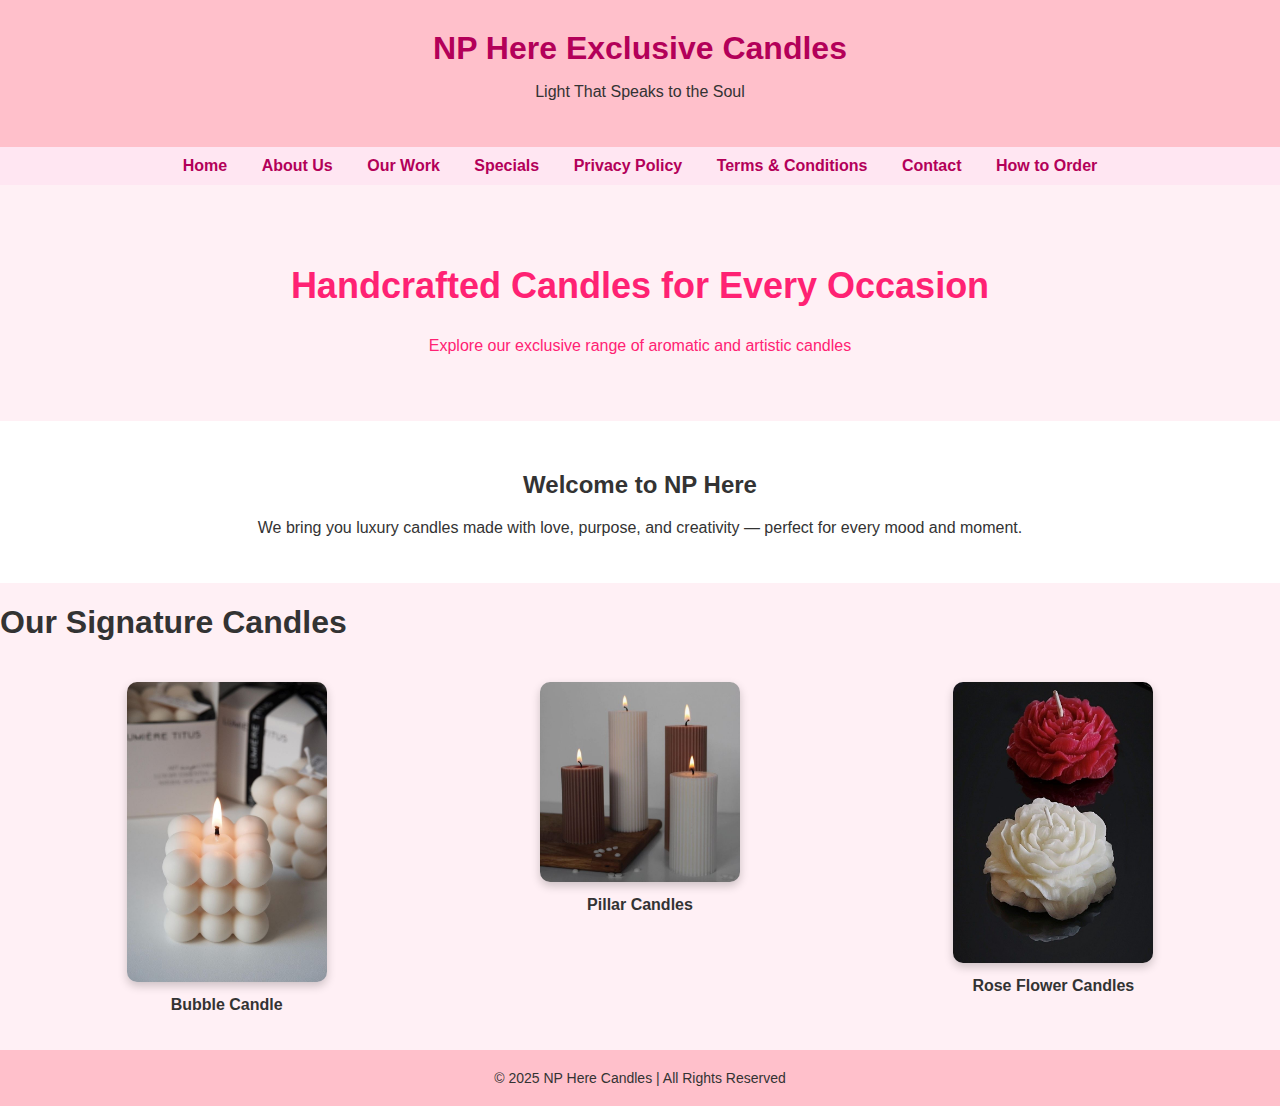
<file: index.html>
<!DOCTYPE html>
<html lang="en">
<head>
  <meta charset="UTF-8" />
  <meta name="viewport" content="width=device-width, initial-scale=1.0" />
  <title>NP Here - Home</title>
  <style>
    body {
      margin: 0;
      font-family: 'Segoe UI', Tahoma, Geneva, Verdana, sans-serif;
      background-color: #fff0f5;
      color: #333;
    }
    header {
      background-color: #ffc0cb;
      padding: 30px 10px;
      text-align: center;
    }
    header h1 {
      margin: 0;
      color: #b30059;
    }
    nav {
      background-color: #ffe6f2;
      text-align: center;
      padding: 10px;
    }
    nav a {
      text-decoration: none;
      margin: 0 15px;
      font-weight: bold;
      color: #b30059;
    }
    .hero {
      text-align: center;
      padding: 50px 20px;
      background: url('https://via.placeholder.com/1200x400') no-repeat center/cover;
      color: rgb(255, 34, 115);
    }
    .hero h2 {
      font-size: 36px;
    }
    .intro {
      padding: 30px;
      text-align: center;
      background-color: #fff;
    }
    footer {
      background-color: #ffc0cb;
      text-align: center;
      padding: 20px;
      font-size: 14px;
    }
    .product-gallery {
  display: flex;
  justify-content: space-around;
  flex-wrap: wrap;
  padding: 20px;
}

.product img {
  width: 200px;
  height: auto;
  border-radius: 10px;
  box-shadow: 0 4px 10px rgba(0,0,0,0.2);
}

.product p {
  text-align: center;
  font-weight: bold;
  margin-top: 10px;
}

  </style>
</head>
<body>
  <header>
    <h1>NP Here Exclusive Candles</h1>
    <p>Light That Speaks to the Soul</p>
  </header>

  
  <nav>
    <a href="index.html">Home</a>
    <a href="about.html">About Us</a>
    <a href="our-work.html">Our Work</a>
    <a href="specials.html">Specials</a>
    <a href="privacy.html">Privacy Policy</a>
    <a href="terms.html">Terms & Conditions</a>
    <a href="contact.html">Contact</a>
    <a href="howtoorder.html">How to Order</a>
  </nav>

  <div class="hero">
    <h2>Handcrafted Candles for Every Occasion</h2>
    <p>Explore our exclusive range of aromatic and artistic candles</p>
  </div>

  <div class="intro">
    <h2>Welcome to NP Here</h2>
    <p>We bring you luxury candles made with love, purpose, and creativity — perfect for every mood and moment.</p>
  </div>
 <h1>Our Signature Candles</h1>

  <div class="product-gallery">
    <div class="product">
      <img src="pic/bubble.png" alt="Bubble Candle">
      <p>Bubble Candle</p>
    </div>
    <div class="product">
      <img src="pic/tower.jpg" alt="Tower Candles">
      <p>Pillar Candles</p>
    </div>
    <div class="product">
      <img src="pic/rose.png" alt="Rose Flower Candles">
      <p>Rose Flower Candles</p>
    </div>
  </div>
  <footer>
    &copy; 2025 NP Here Candles | All Rights Reserved
  </footer>
</body>
</html>
</file>
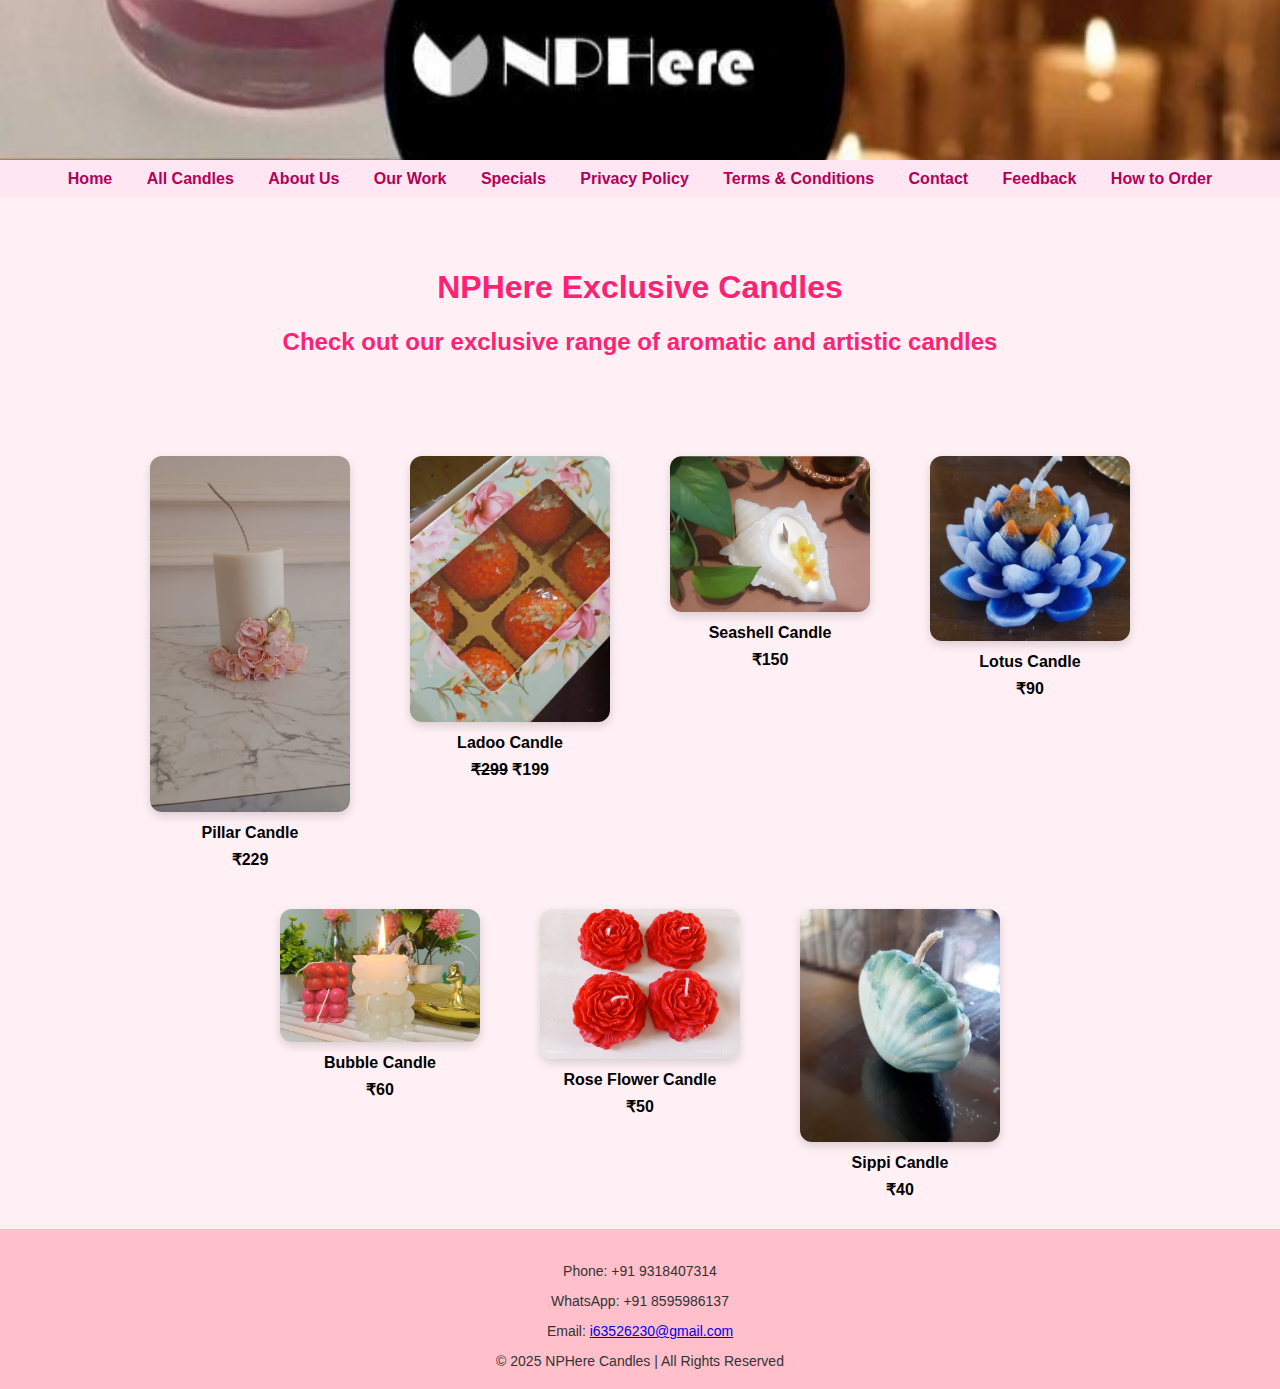
<file: allcandles.html>
<!DOCTYPE html>
<html lang="en">
<head>
  <meta charset="UTF-8" />
  <meta name="viewport" content="width=device-width, initial-scale=1.0" />
  <title>NP Here - All Candles</title>
  <style>
    body {
      margin: 0;
      font-family: 'Segoe UI', Tahoma, Geneva, Verdana, sans-serif;
      background-color: #fff0f5;
      color: #333;
    }
    header {
      background: url('pic/logo.jpg') no-repeat center/cover;
      padding: 80px 10px; 
      text-align: center;
    }
    nav {
      background-color: #ffe6f2;
      text-align: center;
      padding: 10px;
    }
    nav a {
      text-decoration: none;
      margin: 0 15px;
      font-weight: bold;
      color: #b30059;
      transition: color 0.3s;
    }
    nav a:hover {
      color: #ff007f;
    }
    .hero {
      text-align: center;
      padding: 50px 20px;
      background: url('https://via.placeholder.com/1200x400') no-repeat center/cover;
      color: rgb(255, 34, 115);
    }
    footer {
      background-color: #ffc0cb;
      text-align: center;
      padding: 20px;
      font-size: 14px;
    }
    .product-gallery {
      display: flex;
      justify-content: center;
      flex-wrap: wrap;
      align-items: flex-start;
      padding: 20px;
      gap: 20px;
    }
    .product {
      background: transparent;
      text-align: center;
      padding: 10px;
      width: 220px;
      cursor: pointer;
      transition: transform 0.3s ease;
      text-decoration: none; /* remove underline */
      color: black; /* default text color */
    }
    .product img {
      width: 200px;
      height: auto;
      border-radius: 12px;
      transition: transform 0.3s ease, box-shadow 0.3s ease;
      box-shadow: 0 4px 10px rgba(0,0,0,0.15);
    }
    .product p {
      font-weight: bold;
      margin: 8px 0 0;
      color: black; /* keep name & price black */
    }
    .product:hover {
      transform: translateY(-8px);
    }
    .product:hover img {
      transform: scale(1.05);
      box-shadow: 0 8px 20px rgba(0,0,0,0.3);
    }
    .product:hover p {
      color: #ff007f;
    }
    .product:link, 
    .product:visited {
      color: black; /* prevent default blue link */
    }
  </style>
</head>
<body>
  <header></header>
  
  <nav>
    <a href="index.html">Home</a>
    <a href="allcanndles.html">All Candles</a>
    <a href="about.html">About Us</a>
    <a href="our-work.html">Our Work</a>
    <a href="specials.html">Specials</a>
    <a href="privacy.html">Privacy Policy</a>
    <a href="terms.html">Terms & Conditions</a>
    <a href="contact.html">Contact</a>
    <a href="feedback.html">Feedback</a>
    <a href="howtoorder.html">How to Order</a>
    
  </nav>

  <div class="hero">
    <h1>NPHere Exclusive Candles</h1>
    <h2>Check out our exclusive range of aromatic and artistic candles</h2>
  </div>

  <!-- Sorted from tallest to shortest -->
  <div class="product-gallery">
    <a class="product" href="pic/mrp229.png" target="_blank">
      <img src="pic/mrp229.png" alt="Pillar Candle">
      <p>Pillar Candle</p>
      <p>₹229</p>
    </a>
    <a class="product" href="pic/packof199.png" target="_blank">
      <img src="pic/packof199.png" alt="Ladoo Candle">
      <p>Ladoo Candle</p>
      <p><s>₹299</s> ₹199</p>
    </a>
    <a class="product" href="pic/mrp150.png" target="_blank">
      <img src="pic/mrp150.png" alt="Seashell Candle">
      <p>Seashell Candle</p>
      <p>₹150</p>
    </a>
    <a class="product" href="pic/mrp90.png" target="_blank">
      <img src="pic/mrp90.png" alt="Lotus Candle">
      <p>Lotus Candle</p>
      <p>₹90</p>
    </a>
    <a class="product" href="pic/mrp60.png" target="_blank">
      <img src="pic/mrp60.png" alt="Bubble Candle">
      <p>Bubble Candle</p>
      <p>₹60</p>
    </a>
    <a class="product" href="pic/mrp50.png" target="_blank">
      <img src="pic/mrp50.png" alt="Rose Flower Candle">
      <p>Rose Flower Candle</p>
      <p>₹50</p>
    </a>
    <a class="product" href="pic/mrp40.png" target="_blank">
      <img src="pic/mrp40.png" alt="Sippi Candle">
      <p>Sippi Candle</p>
      <p>₹40</p>
    </a>
  </div>

  <footer>
    <p>Phone: +91 9318407314</p>
    <p>WhatsApp: +91 8595986137</p>
    <p>Email: <a href="mailto:i63526230@gmail.com">i63526230@gmail.com</a></p>
    &copy; 2025 NPHere Candles | All Rights Reserved
  </footer>
</body>
</html>
</file>
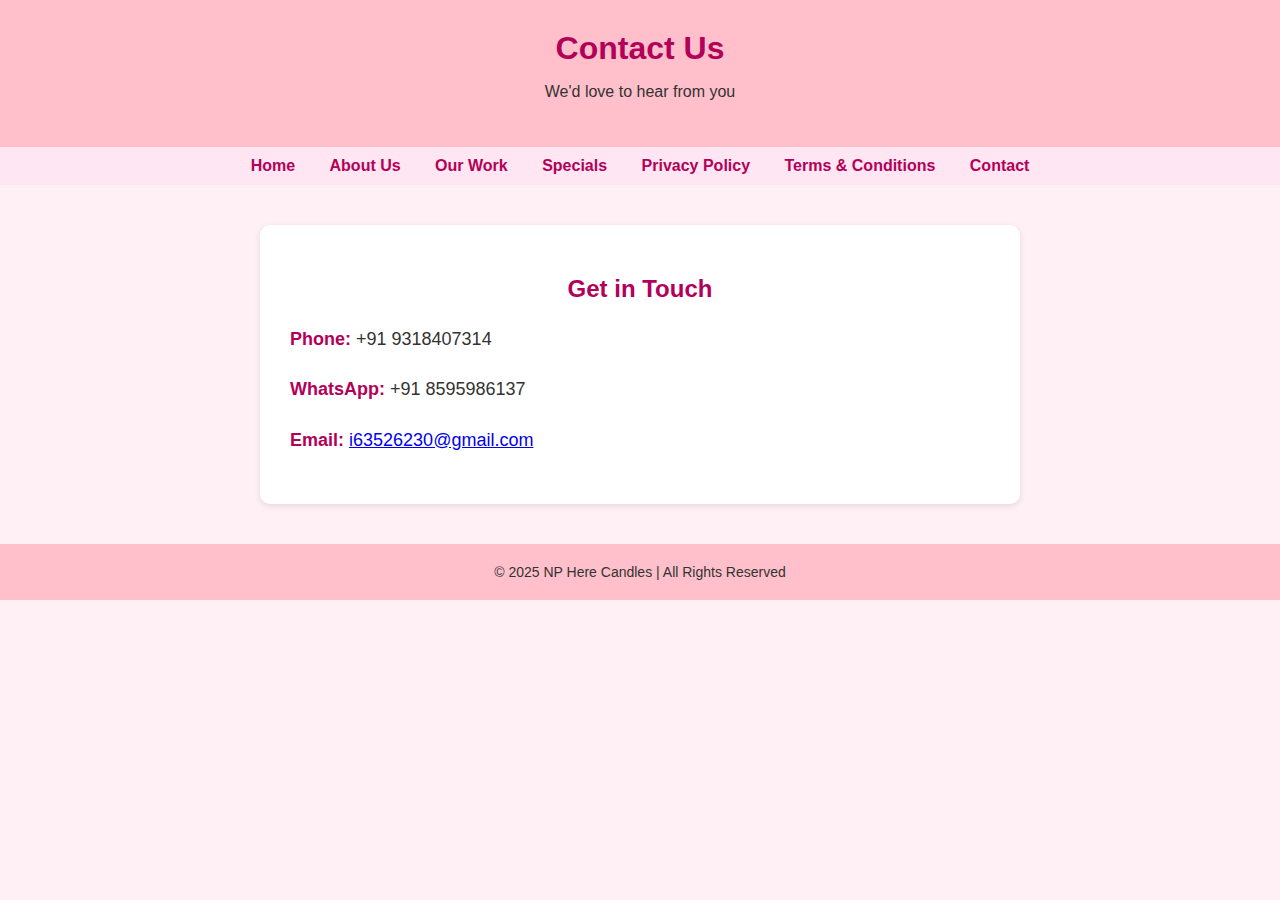
<file: contact.html>
<!DOCTYPE html>
<html lang="en">
<head>
  <meta charset="UTF-8">
  <meta name="viewport" content="width=device-width, initial-scale=1.0">
  <title>Contact - NP Here</title>
  <style>
    body {
      margin: 0;
      font-family: 'Segoe UI', Tahoma, Geneva, Verdana, sans-serif;
      background-color: #fff0f5;
      color: #333;
    }
    header {
      background-color: #ffc0cb;
      padding: 30px 10px;
      text-align: center;
    }
    header h1 {
      margin: 0;
      color: #b30059;
    }
    nav {
      background-color: #ffe6f2;
      text-align: center;
      padding: 10px;
    }
    nav a {
      text-decoration: none;
      margin: 0 15px;
      font-weight: bold;
      color: #b30059;
    }
    section {
      max-width: 700px;
      margin: 40px auto;
      background-color: #ffffff;
      padding: 30px;
      border-radius: 10px;
      box-shadow: 0 2px 6px rgba(0, 0, 0, 0.1);
    }
    h2 {
      color: #b30059;
      text-align: center;
    }
    .contact-info {
      font-size: 18px;
      line-height: 1.8em;
    }
    .contact-info strong {
      color: #b30059;
    }
    footer {
      background-color: #ffc0cb;
      text-align: center;
      padding: 20px;
      font-size: 14px;
      margin-top: 40px;
    }
  </style>
</head>
<body>
  <header>
    <h1>Contact Us</h1>
    <p>We'd love to hear from you</p>
  </header>

  <nav>
    <a href="index.html">Home</a>
    <a href="about.html">About Us</a>
    <a href="our-work.html">Our Work</a>
    <a href="specials.html">Specials</a>
    <a href="privacy.html">Privacy Policy</a>
    <a href="terms.html">Terms & Conditions</a>
    <a href="contact.html">Contact</a>
  </nav>

  <section>
    <h2>Get in Touch</h2>
    <div class="contact-info">
      <p><strong>Phone:</strong> +91 9318407314</p>
      <p><strong>WhatsApp:</strong> +91 8595986137</p>
      <p><strong>Email:</strong> <a href="mailto:i63526230@gmail.com">i63526230@gmail.com</a></p>
    </div>
  </section>

  <footer>
    &copy; 2025 NP Here Candles | All Rights Reserved
  </footer>
</body>
</html>
</file>
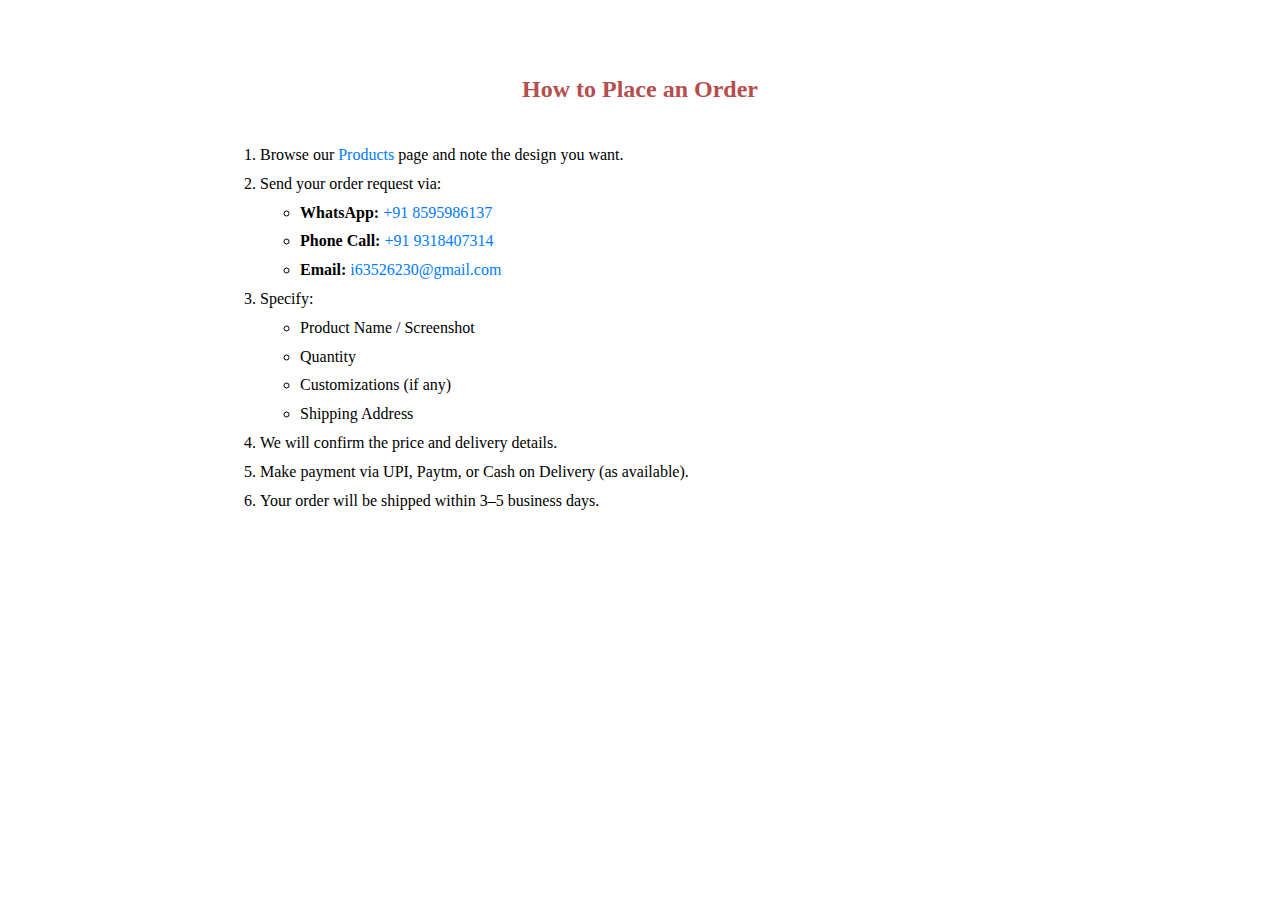
<file: howtoorder.html>
<!DOCTYPE html>
<html lang="en">
<head>
  <meta charset="UTF-8">
  <title>How to Order - Candle Shop</title>
  <link rel="stylesheet" href="style.css">
  <style>
    .order-steps {
      max-width: 800px;
      margin: auto;
      padding: 40px 20px;
      line-height: 1.8;
    }

    .order-steps h2 {
      text-align: center;
      margin-bottom: 30px;
      color: #b64e4e;
    }

    .order-steps ol {
      padding-left: 20px;
    }

    .order-steps a {
      color: #007bff;
      text-decoration: none;
    }

    .order-steps a:hover {
      text-decoration: underline;
    }
  </style>
</head>
<body>

  <div class="order-steps">
    <h2>How to Place an Order</h2>

    <ol>
      <li>Browse our <a href="our-work.html">Products</a> page and note the design you want.</li>
      <li>Send your order request via:
        <ul>
          <li><strong>WhatsApp:</strong> <a href="https://wa.me/918595986137" target="_blank">+91 8595986137</a></li>
          <li><strong>Phone Call:</strong> <a href="tel:+919318407314">+91 9318407314</a></li>
          <li><strong>Email:</strong> <a href="mailto:i63526230@gmail.com">i63526230@gmail.com</a></li>
        </ul>
      </li>
      <li>Specify:
        <ul>
          <li>Product Name / Screenshot</li>
          <li>Quantity</li>
          <li>Customizations (if any)</li>
          <li>Shipping Address</li>
        </ul>
      </li>
      <li>We will confirm the price and delivery details.</li>
      <li>Make payment via UPI, Paytm, or Cash on Delivery (as available).</li>
      <li>Your order will be shipped within 3–5 business days.</li>
    </ol>
  </div>

</body>
</html>
</file>
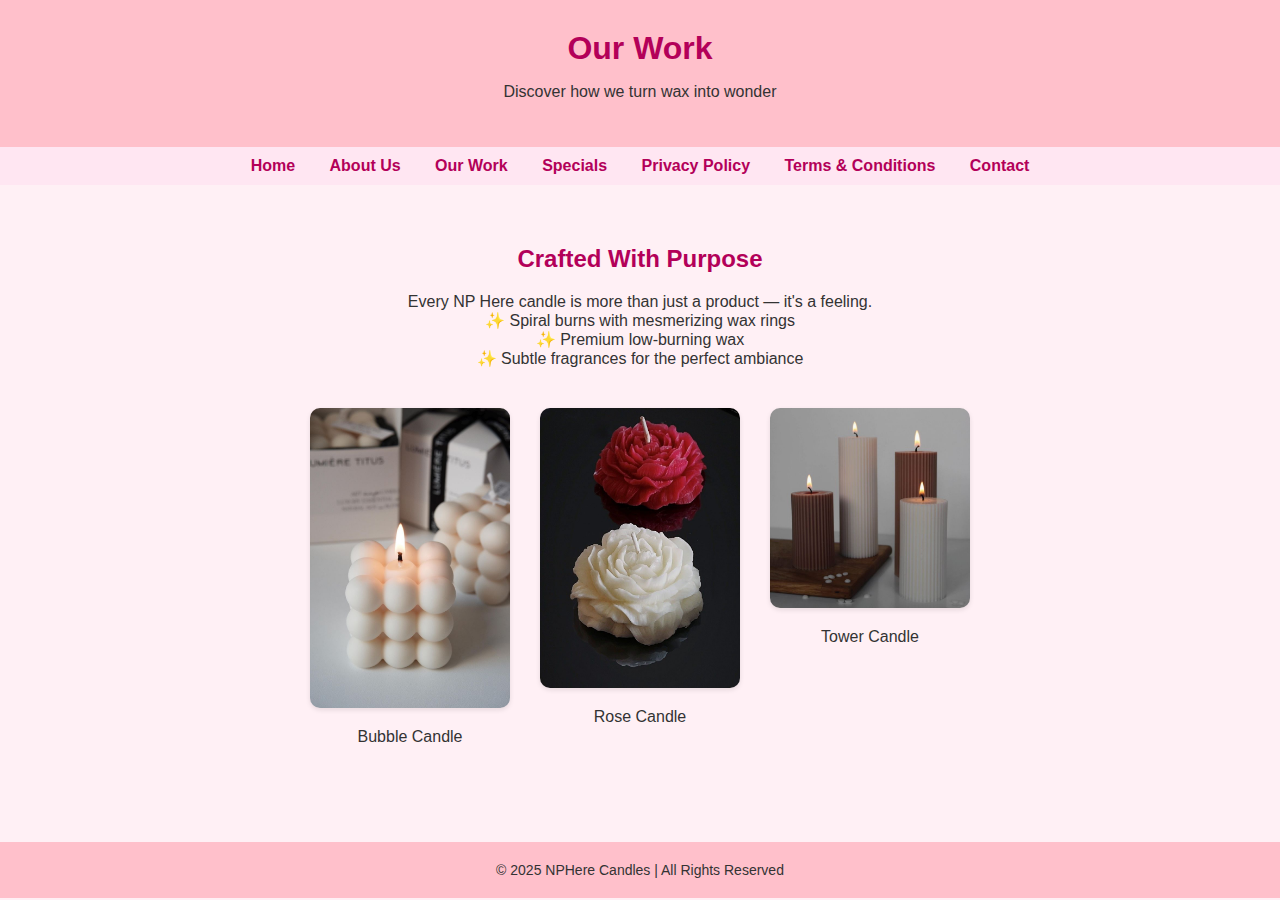
<file: our-work.html>
<!DOCTYPE html>
<html lang="en">
<head>
  <meta charset="UTF-8">
  <meta name="viewport" content="width=device-width, initial-scale=1.0">
  <title>Our Work - NP Here</title>
  <style>
    body {
      margin: 0;
      font-family: 'Segoe UI', Tahoma, Geneva, Verdana, sans-serif;
      background-color: #fff0f5;
      color: #333;
    }
    header {
      background-color: #ffc0cb;
      padding: 30px 10px;
      text-align: center;
    }
    header h1 {
      margin: 0;
      color: #b30059;
    }
    nav {
      background-color: #ffe6f2;
      text-align: center;
      padding: 10px;
    }
    nav a {
      text-decoration: none;
      margin: 0 15px;
      font-weight: bold;
      color: #b30059;
    }
    section {
      padding: 40px 20px;
    }
    h2 {
      text-align: center;
      color: #b30059;
      margin-bottom: 20px;
    }
    .intro {
      text-align: center;
      max-width: 800px;
      margin: 0 auto 40px auto;
    }
    .products {
      display: flex;
      flex-wrap: wrap;
      justify-content: center;
      gap: 30px;
    }
    .products div {
      text-align: center;
      width: 200px;
    }
    .products img {
      width: 100%;
      border-radius: 10px;
      box-shadow: 0 2px 5px rgba(0,0,0,0.1);
    }
    footer {
      background-color: #ffc0cb;
      text-align: center;
      padding: 20px;
      font-size: 14px;
      margin-top: 40px;
    }
  </style>
</head>
<body>
  <header>
    <h1>Our Work</h1>
    <p>Discover how we turn wax into wonder</p>
  </header>

  <nav>
    <a href="index.html">Home</a>
    <a href="about.html">About Us</a>
    <a href="our-work.html">Our Work</a>
    <a href="specials.html">Specials</a>
    <a href="privacy.html">Privacy Policy</a>
    <a href="terms.html">Terms & Conditions</a>
    <a href="contact.html">Contact</a>
  </nav>

  <section>
    <h2>Crafted With Purpose</h2>
    <div class="intro">
      <p>
        Every NP Here candle is more than just a product — it's a feeling.<br>
        ✨ Spiral burns with mesmerizing wax rings<br>
        ✨ Premium low-burning wax<br>
        ✨ Subtle fragrances for the perfect ambiance
      </p>
    </div>

    <div class="products">
      <div>
        <img src="pic/bubble.png" alt="Bubble Candle">
        <p>Bubble Candle</p>
      </div>
      <div>
        <img src="pic/rose.png" alt="Rose Candle">
        <p>Rose Candle</p>
      </div>
      <div>
        <img src="pic/tower.jpg" alt="Tower Candle">
        <p>Tower Candle</p>
      </div>
    </div>
  </section>

  <footer>
    &copy; 2025 NPHere Candles | All Rights Reserved
  </footer>
</body>
</html>
</file>
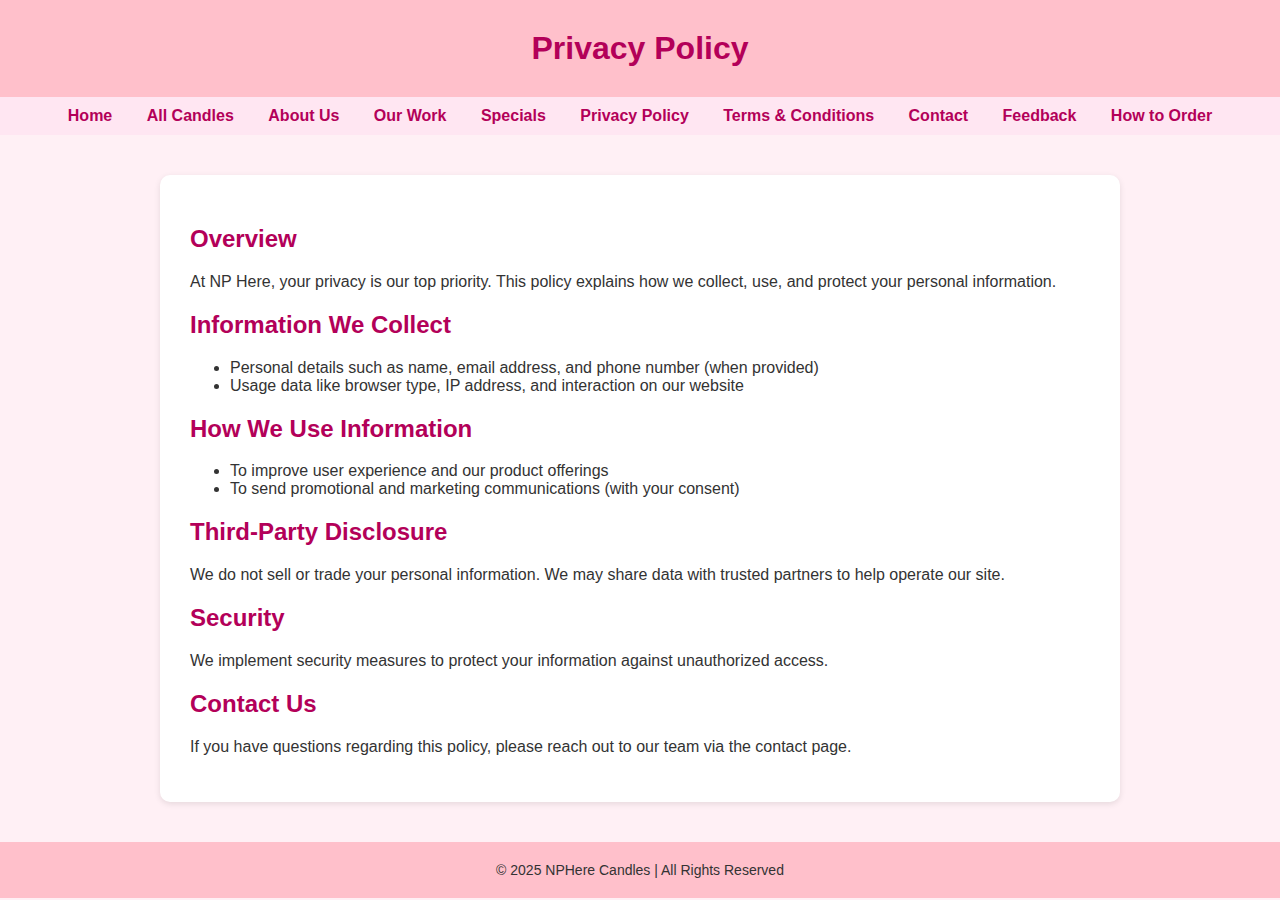
<file: privacy.html>
<!DOCTYPE html>
<html lang="en">
<head>
  <meta charset="UTF-8">
  <meta name="viewport" content="width=device-width, initial-scale=1.0">
  <title>Privacy Policy - NP Here</title>
  <style>
    body {
      margin: 0;
      font-family: 'Segoe UI', Tahoma, Geneva, Verdana, sans-serif;
      background-color: #fff0f5;
      color: #333;
    }
    header {
      background-color: #ffc0cb;
      padding: 30px 10px;
      text-align: center;
    }
    header h1 {
      margin: 0;
      color: #b30059;
    }
    nav {
      background-color: #ffe6f2;
      text-align: center;
      padding: 10px;
    }
    nav a {
      text-decoration: none;
      margin: 0 15px;
      font-weight: bold;
      color: #b30059;
    }
    nav a:hover {
      text-decoration: underline;
    }
    section {
      max-width: 900px;
      margin: 40px auto;
      background-color: #ffffff;
      padding: 30px;
      border-radius: 10px;
      box-shadow: 0 2px 6px rgba(0,0,0,0.1);
    }
    h2 {
      color: #b30059;
    }
    footer {
      background-color: #ffc0cb;
      text-align: center;
      padding: 20px;
      font-size: 14px;
      margin-top: 40px;
    }
    /* Optional Modal Viewer */
    #imgModal {
      display: none;
      position: fixed;
      top: 0; left: 0;
      width: 100%; height: 100%;
      background: rgba(0,0,0,0.8);
      justify-content: center;
      align-items: center;
      z-index: 1000;
    }
    #imgModal img {
      max-width: 90%;
      max-height: 80%;
      border-radius: 10px;
    }
    #imgModal span {
      position: absolute;
      top: 20px;
      right: 30px;
      font-size: 40px;
      color: white;
      cursor: pointer;
    }
  </style>
</head>
<body>
  <header>
    <h1>Privacy Policy</h1>
  </header>

 <nav>
    <a href="index.html">Home</a>
    <a href="allcanndles.html">All Candles</a>
    <a href="about.html">About Us</a>
    <a href="our-work.html">Our Work</a>
    <a href="specials.html">Specials</a>
    <a href="privacy.html">Privacy Policy</a>
    <a href="terms.html">Terms & Conditions</a>
    <a href="contact.html">Contact</a>
    <a href="feedback.html">Feedback</a>
    <a href="howtoorder.html">How to Order</a>
    
  </nav>

  <section>
    <h2>Overview</h2>
    <p>At NP Here, your privacy is our top priority. This policy explains how we collect, use, and protect your personal information.</p>

    <h2>Information We Collect</h2>
    <ul>
      <li>Personal details such as name, email address, and phone number (when provided)</li>
      <li>Usage data like browser type, IP address, and interaction on our website</li>
    </ul>

    <h2>How We Use Information</h2>
    <ul>
      <li>To improve user experience and our product offerings</li>
      <li>To send promotional and marketing communications (with your consent)</li>
    </ul>

    <h2>Third-Party Disclosure</h2>
    <p>We do not sell or trade your personal information. We may share data with trusted partners to help operate our site.</p>

    <h2>Security</h2>
    <p>We implement security measures to protect your information against unauthorized access.</p>

    <h2>Contact Us</h2>
    <p>If you have questions regarding this policy, please reach out to our team via the contact page.</p>
  </section>

  <footer>
    &copy; 2025 NPHere Candles | All Rights Reserved
  </footer>

  <!-- Optional Image Modal -->
  <div id="imgModal">
    <span onclick="document.getElementById('imgModal').style.display='none'">&times;</span>
    <img id="modalImg">
  </div>

  <script>
    const modal = document.getElementById('imgModal');
    const modalImg = document.getElementById('modalImg');
    document.querySelect
</file>
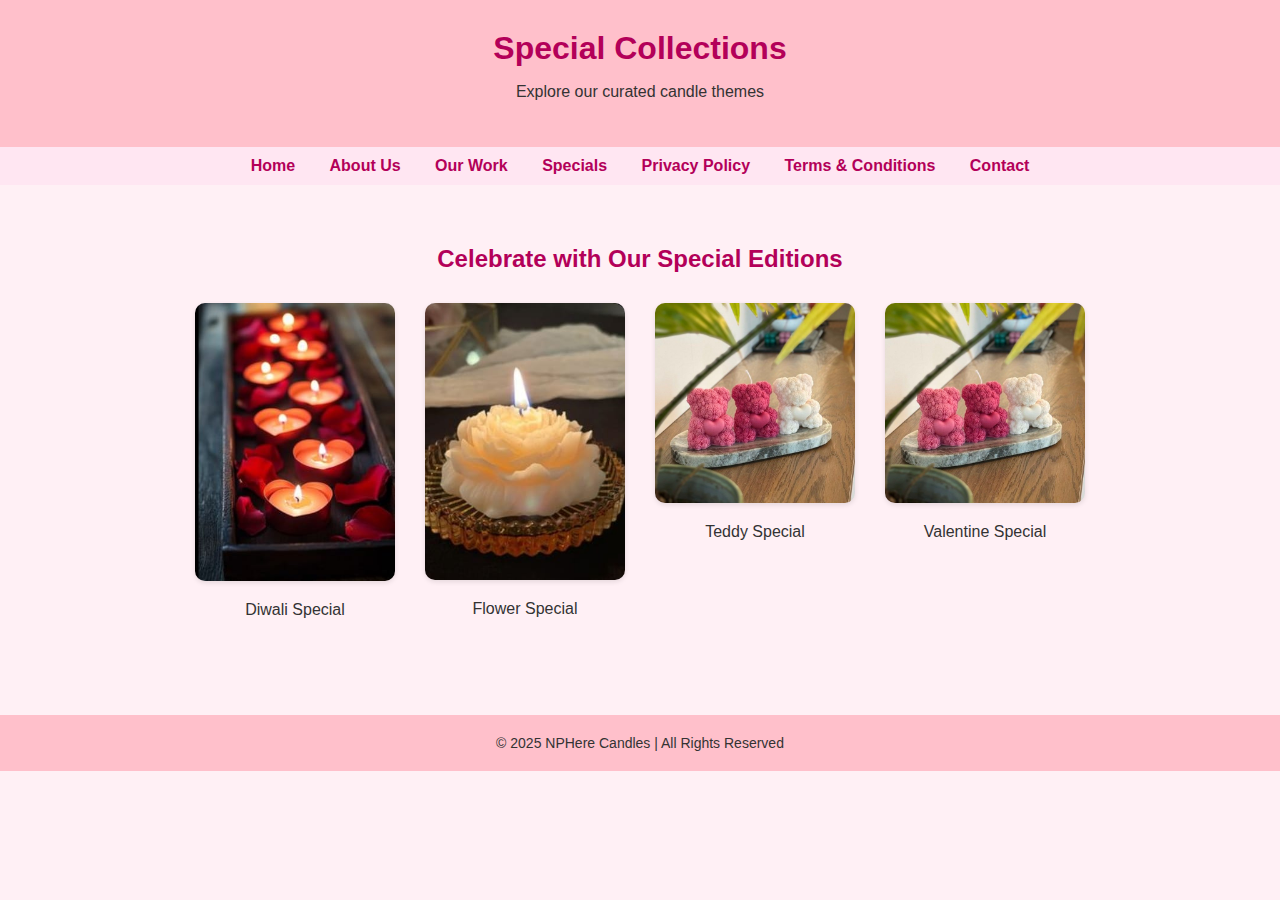
<file: specials.html>
<!DOCTYPE html>
<html lang="en">
<head>
  <meta charset="UTF-8">
  <meta name="viewport" content="width=device-width, initial-scale=1.0">
  <title>Special Collections - NP Here</title>
  <style>
    body {
      margin: 0;
      font-family: 'Segoe UI', Tahoma, Geneva, Verdana, sans-serif;
      background-color: #fff0f5;
      color: #333;
    }
    header {
      background-color: #ffc0cb;
      padding: 30px 10px;
      text-align: center;
    }
    header h1 {
      margin: 0;
      color: #b30059;
    }
    nav {
      background-color: #ffe6f2;
      text-align: center;
      padding: 10px;
    }
    nav a {
      text-decoration: none;
      margin: 0 15px;
      font-weight: bold;
      color: #b30059;
    }
    section {
      padding: 40px 20px;
    }
    h2 {
      text-align: center;
      color: #b30059;
    }
    .specials {
      display: flex;
      flex-wrap: wrap;
      justify-content: center;
      gap: 30px;
      margin-top: 30px;
    }
    .specials div {
      text-align: center;
      width: 200px;
    }
    .specials img {
      width: 100%;
      border-radius: 10px;
      box-shadow: 0 2px 5px rgba(0, 0, 0, 0.1);
      transition: transform 0.3s ease, box-shadow 0.3s ease;
      cursor: pointer;
    }
    .specials img:hover {
      transform: scale(1.1);
      box-shadow: 0 8px 20px rgba(0,0,0,0.3);
    }
    footer {
      background-color: #ffc0cb;
      text-align: center;
      padding: 20px;
      font-size: 14px;
      margin-top: 40px;
    }
    /* Modal viewer */
    #imgModal {
      display: none;
      position: fixed;
      top: 0; left: 0;
      width: 100%; height: 100%;
      background: rgba(0,0,0,0.8);
      justify-content: center;
      align-items: center;
      z-index: 1000;
    }
    #imgModal img {
      max-width: 90%;
      max-height: 80%;
      border-radius: 10px;
    }
    #imgModal span {
      position: absolute;
      top: 20px;
      right: 30px;
      font-size: 40px;
      color: white;
      cursor: pointer;
    }
  </style>
</head>
<body>
  <header>
    <h1>Special Collections</h1>
    <p>Explore our curated candle themes</p>
  </header>

  <nav>
    <a href="index.html">Home</a>
    <a href="about.html">About Us</a>
    <a href="our-work.html">Our Work</a>
    <a href="specials.html">Specials</a>
    <a href="privacy.html">Privacy Policy</a>
    <a href="terms.html">Terms & Conditions</a>
    <a href="contact.html">Contact</a>
  </nav>

  <section>
    <h2>Celebrate with Our Special Editions</h2>
    <div class="specials">
      <div>
        <img src="pic/diwali.jpg" alt="Diwali Special">
        <p>Diwali Special</p>
      </div>
      <div>
        <img src="pic/flower.jpg" alt="Flower Special">
        <p>Flower Special</p>
      </div>
      <div>
        <img src="pic/teddy.png" alt="Teddy Special">
        <p>Teddy Special</p>
      </div>
      <div>
        <img src="pic/valentine.jpg" alt="Valentine Special">
        <p>Valentine Special</p>
      </div>
    </div>
  </section>

  <footer>
    &copy; 2025 NPHere Candles | All Rights Reserved
  </footer>

  <!-- Image Viewer Modal -->
  <div id="imgModal">
    <span onclick="document.getElementById('imgModal').style.display='none'">&times;</span>
    <img id="modalImg">
  </div>

  <script>
    const modal = document.getElementById('imgModal');
    const modalImg = document.getElementById('modalImg');
    document.querySelectorAll('img').forEach(img => {
      img.addEventListener('click', () => {
        modal.style.display = 'flex';
        modalImg.src = img.src;
      });
    });
  </script>
</body>
</html>
</file>
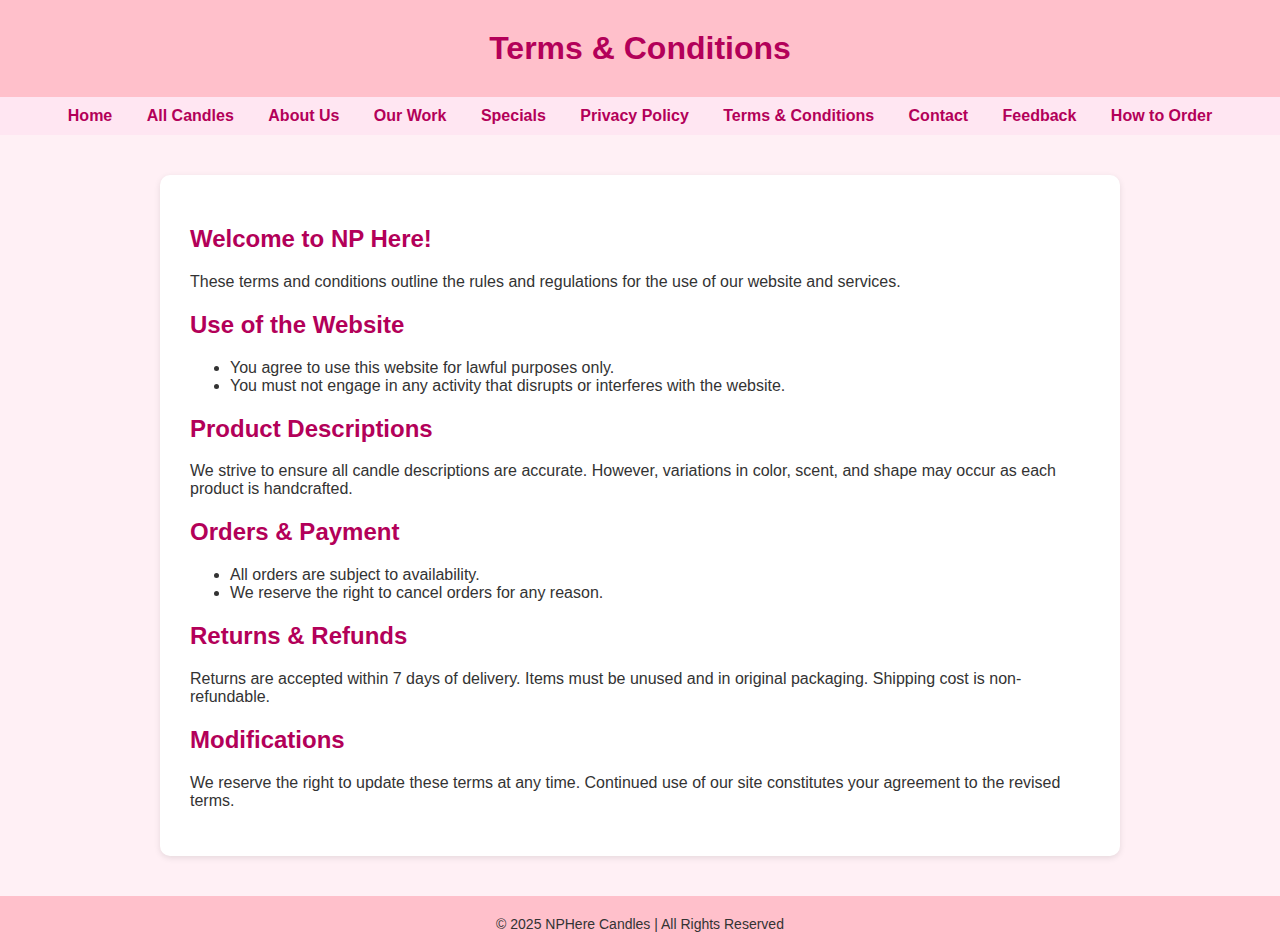
<file: terms.html>
<!DOCTYPE html>
<html lang="en">
<head>
  <meta charset="UTF-8">
  <meta name="viewport" content="width=device-width, initial-scale=1.0">
  <title>Terms & Conditions - NP Here</title>
  <style>
    body {
      margin: 0;
      font-family: 'Segoe UI', Tahoma, Geneva, Verdana, sans-serif;
      background-color: #fff0f5;
      color: #333;
    }
    header {
      background-color: #ffc0cb;
      padding: 30px 10px;
      text-align: center;
    }
    header h1 {
      margin: 0;
      color: #b30059;
    }
    nav {
      background-color: #ffe6f2;
      text-align: center;
      padding: 10px;
    }
    nav a {
      text-decoration: none;
      margin: 0 15px;
      font-weight: bold;
      color: #b30059;
    }
    section {
      max-width: 900px;
      margin: 40px auto;
      background-color: #ffffff;
      padding: 30px;
      border-radius: 10px;
      box-shadow: 0 2px 6px rgba(0,0,0,0.1);
    }
    h2 {
      color: #b30059;
    }
    footer {
      background-color: #ffc0cb;
      text-align: center;
      padding: 20px;
      font-size: 14px;
      margin-top: 40px;
    }
  </style>
</head>
<body>
  <header>
    <h1>Terms & Conditions</h1>
  </header>

 <nav>

    <a href="index.html">Home</a>
      <a href="allcandles.html">All Candles</a>
    <a href="about.html">About Us</a>
    <a href="our-work.html">Our Work</a>
    <a href="specials.html">Specials</a>
    <a href="privacy.html">Privacy Policy</a>
    <a href="terms.html">Terms & Conditions</a>
    <a href="contact.html">Contact</a>
    <a href="feedback.html">Feedback</a>
    <a href="howtoorder.html">How to Order</a>
    
  </nav>


  <section>
    <h2>Welcome to NP Here!</h2>
    <p>These terms and conditions outline the rules and regulations for the use of our website and services.</p>

    <h2>Use of the Website</h2>
    <ul>
      <li>You agree to use this website for lawful purposes only.</li>
      <li>You must not engage in any activity that disrupts or interferes with the website.</li>
    </ul>

    <h2>Product Descriptions</h2>
    <p>We strive to ensure all candle descriptions are accurate. However, variations in color, scent, and shape may occur as each product is handcrafted.</p>

    <h2>Orders & Payment</h2>
    <ul>
      <li>All orders are subject to availability.</li>
      <li>We reserve the right to cancel orders for any reason.</li>
    </ul>

    <h2>Returns & Refunds</h2>
    <p>Returns are accepted within 7 days of delivery. Items must be unused and in original packaging. Shipping cost is non-refundable.</p>

    <h2>Modifications</h2>
    <p>We reserve the right to update these terms at any time. Continued use of our site constitutes your agreement to the revised terms.</p>
  </section>

  <footer>
    &copy; 2025 NPHere Candles | All Rights Reserved
  </footer>
</body>
</html>
</file>
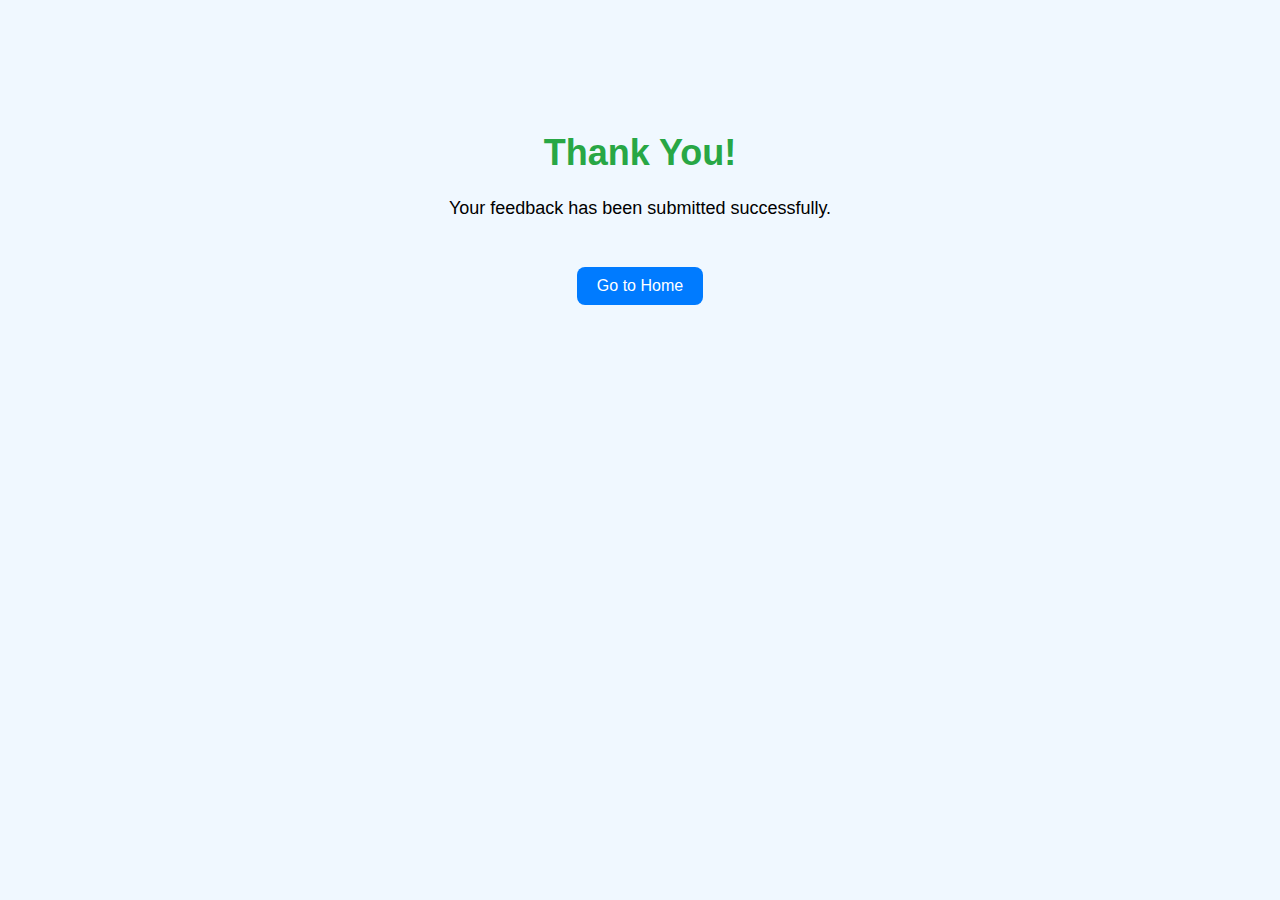
<file: thankyou.html>
<!DOCTYPE html>
<html lang="en">
<head>
  <meta charset="UTF-8">
  <meta name="viewport" content="width=device-width, initial-scale=1.0">
  <title>Thank You</title>
  <link rel="stylesheet" href="style.css" />
  <style>
    body {
      font-family: 'Segoe UI', Tahoma, Geneva, Verdana, sans-serif;
      background-color: #f0f8ff;
      text-align: center;
      padding-top: 100px;
    }
    h1 {
      color: #28a745;
      font-size: 36px;
    }
    p {
      font-size: 18px;
      margin-top: 20px;
    }
    a {
      margin-top: 30px;
      display: inline-block;
      padding: 10px 20px;
      background-color: #007bff;
      color: #fff;
      border-radius: 8px;
      text-decoration: none;
    }
    a:hover {
      background-color: #0056b3;
    }
  </style>
</head>
<body>
  <h1>Thank You!</h1>
  <p>Your feedback has been submitted successfully.</p>
  <a href="index.html">Go to Home</a>
</body>
</html>
</file>
<file: style.css>
.product-gallery {
  display: flex;
  justify-content: space-around;
  flex-wrap: wrap;
  padding: 20px;
}

.product img {
  width: 200px;
  height: auto;
  border-radius: 10px;
  box-shadow: 0 4px 10px rgba(0,0,0,0.2);
}

.product p {
  text-align: center;
  font-weight: bold;
  margin-top: 10px;
}
</file>
